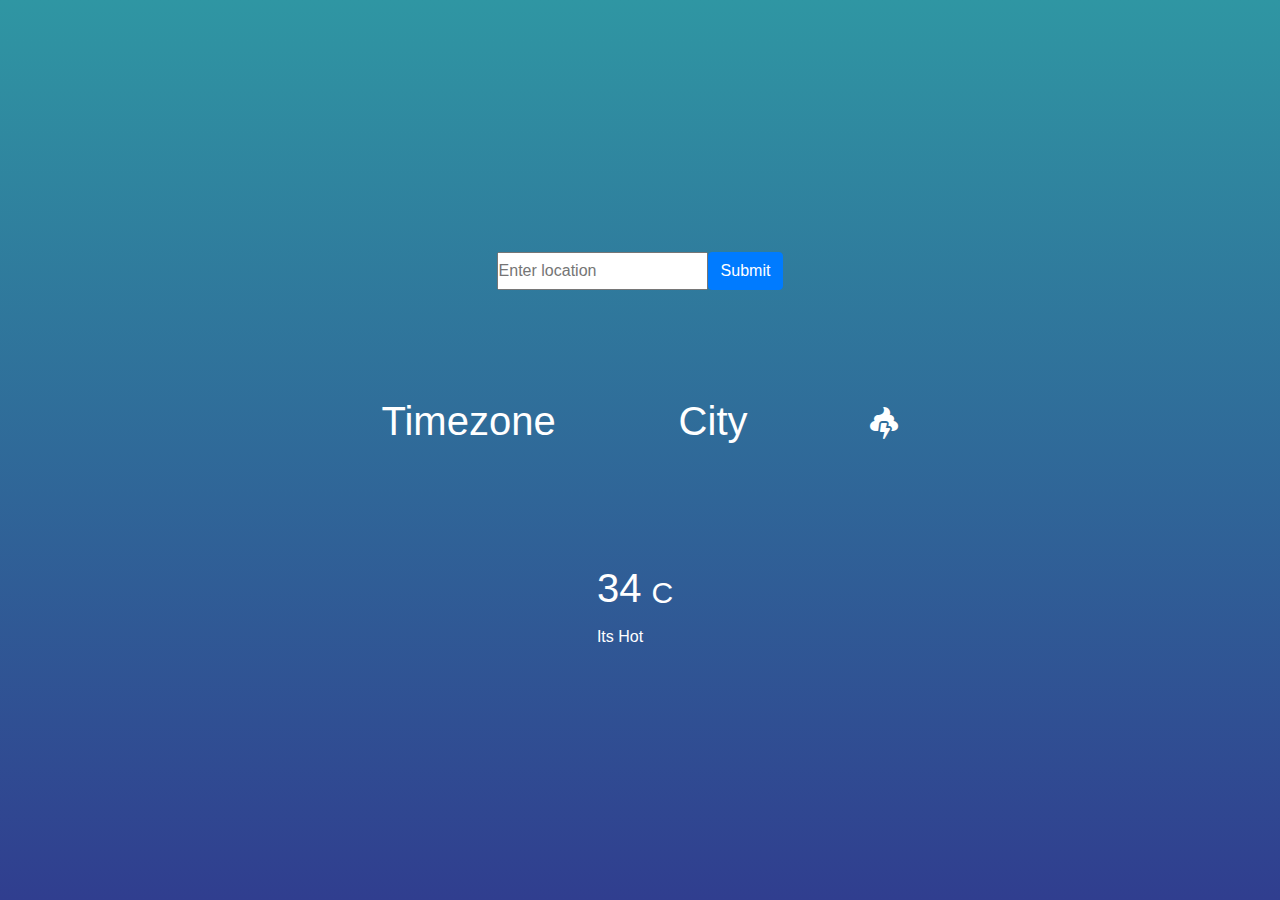
<file: index.html>
<!DOCTYPE html>
<html lang="en">
  <head>
    <meta charset="UTF-8" />
    <meta name="viewport" content="width=device-width, initial-scale=1.0" />
    <meta http-equiv="X-UA-Compatible" content="ie=edge" />
    <meta name="Description" content="Enter your description here" />
    <link
      rel="stylesheet"
      href="https://cdnjs.cloudflare.com/ajax/libs/twitter-bootstrap/4.5.0/css/bootstrap.min.css"
    />
    <link
      rel="stylesheet"
      href="https://cdnjs.cloudflare.com/ajax/libs/font-awesome/5.13.1/css/all.min.css"
    />
    <link rel="stylesheet" href="./assets/styles.css" />
    <title>Weather</title>
  </head>
  <body>
    <div class="input_location">
      <input
        id="input_location"
        type="text"
        name="Location"
        placeholder="Enter location"
      />
      <button id="find_weather" onclick="getWeather()" class="btn btn-primary">
        Submit
      </button>
    </div>

    <div class="location">
      <h1 class="location-timezone">Timezone</h1>
      <h1 class="location-city">City</h1>
      <div class="weather-icon"><i class="fa fa-2x fa-poo-storm"></i></div>
    </div>
    <div class="temperature">
      <div class="degree-section">
        <h2 class="temperature-degree">34</h2>
        <span>C</span>
      </div>
      <div class="temperature-desc">Its hot</div>
    </div>

    <script src="./assets/weather.js"></script>
    <!-- <script src="./skycons.js"></script> -->
    <script src="https://cdnjs.cloudflare.com/ajax/libs/jquery/3.5.1/jquery.min.js"></script>
    <script src="https://cdnjs.cloudflare.com/ajax/libs/popper.js/1.16.1/umd/popper.min.js"></script>
    <script src="https://cdnjs.cloudflare.com/ajax/libs/twitter-bootstrap/4.5.0/js/bootstrap.min.js"></script>
    <script></script>
  </body>
</html>
</file>
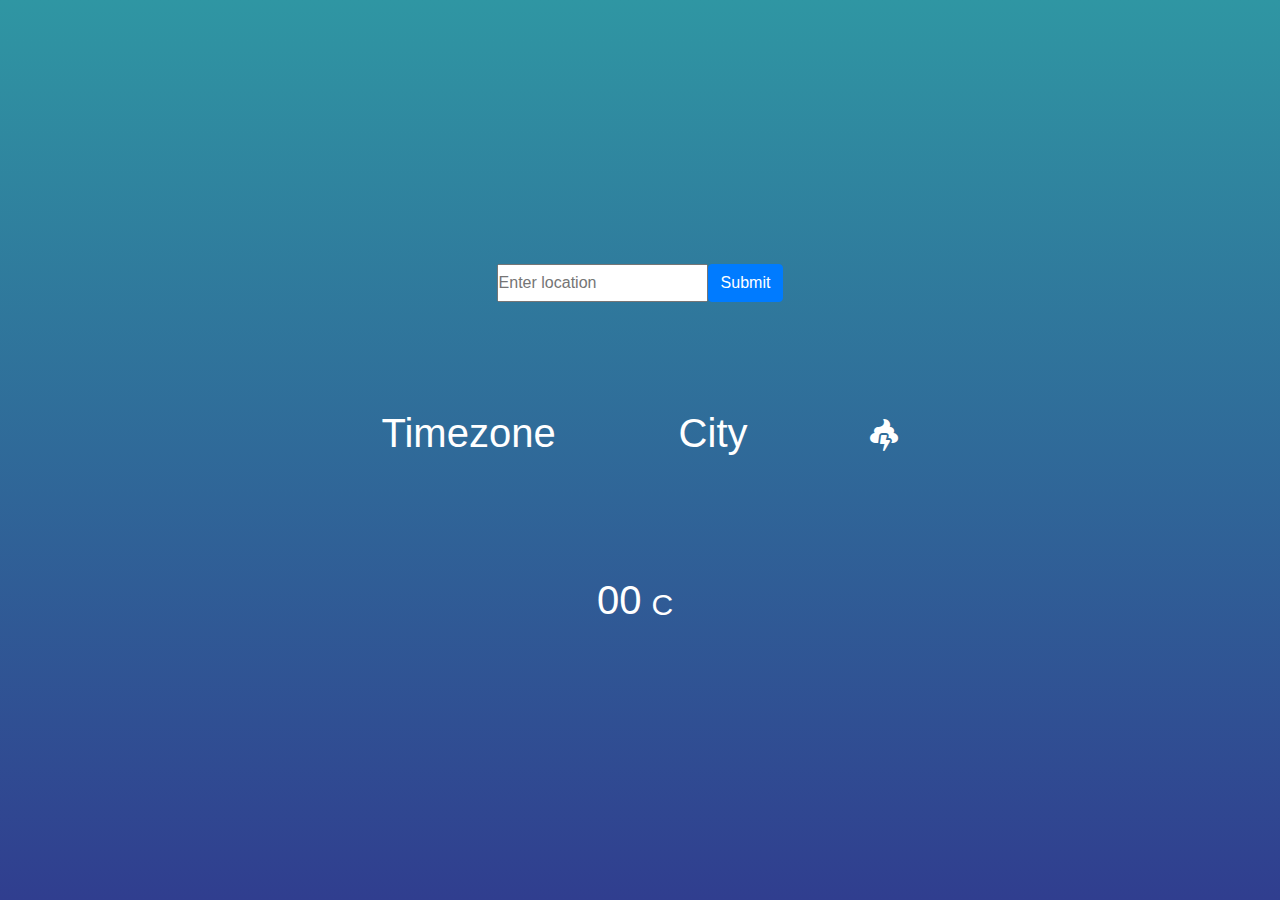
<file: home.html>
<!DOCTYPE html>
<html lang="en">
  <head>
    <meta charset="UTF-8" />
    <meta name="viewport" content="width=device-width, initial-scale=1.0" />
    <meta http-equiv="X-UA-Compatible" content="ie=edge" />
    <meta name="Description" content="Enter your description here" />
    <link
      rel="stylesheet"
      href="https://cdnjs.cloudflare.com/ajax/libs/twitter-bootstrap/4.5.0/css/bootstrap.min.css"
    />
    <link
      rel="stylesheet"
      href="https://cdnjs.cloudflare.com/ajax/libs/font-awesome/5.13.1/css/all.min.css"
    />
    <link rel="stylesheet" href="./assets/styles.css" />
    <title>Weather</title>
  </head>
  <body>
    <div class="input_location">
      <input
        id="input_location"
        type="text"
        name="Location"
        placeholder="Enter location"
      />
      <button id="find_weather" onclick="getWeather()" class="btn btn-primary">
        Submit
      </button>
    </div>

    <div class="location">
      <h1 class="location-timezone">Timezone</h1>
      <h1 class="location-city">City</h1>
      <div class="weather-icon"><i class="fa fa-2x fa-poo-storm"></i></div>
    </div>
    <div class="temperature">
      <div class="degree-section">
        <h2 class="temperature-degree">00</h2>
        <span>C</span>
      </div>
      <div class="temperature-desc"></div>
    </div>

    <script src="./assets/weather.js"></script>
    <!-- <script src="./skycons.js"></script> -->
    <script src="https://cdnjs.cloudflare.com/ajax/libs/jquery/3.5.1/jquery.min.js"></script>
    <script src="https://cdnjs.cloudflare.com/ajax/libs/popper.js/1.16.1/umd/popper.min.js"></script>
    <script src="https://cdnjs.cloudflare.com/ajax/libs/twitter-bootstrap/4.5.0/js/bootstrap.min.js"></script>
    <script></script>
  </body>
</html>
</file>
<file: assets/styles.css>
*{
    margin:0;
    padding:0;
    box-sizing: border-box;
}

body{
    height: 100vh;
    display: flex;
    justify-content: center;
    flex-direction: column;
    align-items: center;
    background: linear-gradient(rgb(47,150,163),rgb(48,62,143));
    font-family: sans-serif;
    color:white;
}
.input_location{
    display:flex;
}
.location{
    height: 30vh;
    width:50%;
    display:flex;
    justify-content: space-around;
    align-items: center;
}
.degree-section{
    display: flex;
    align-items: center;
    cursor: pointer;
}

.degree-section span{

    margin:10px;
    font-size:30px;
}

.degree-section h2{
    font-size: 40px;
}

.temperature-desc{
    text-transform: capitalize;
}

@media only screen and (max-width:768px){

    body{
        display:grid;
        grid-template-rows: repeat(4,1fr)
    }
    div{
        margin:10% auto;
        width: 40%;
        align-content: center;
    }

.degree-section{
    margin-left: 0;
}
    .location{
        display:grid;
        text-align: center;
    }
    .input_location{
        margin-left: 0;
    }
    .temperature-desc{
        width:100%;
        margin-left:30px;
    }
}
</file>
